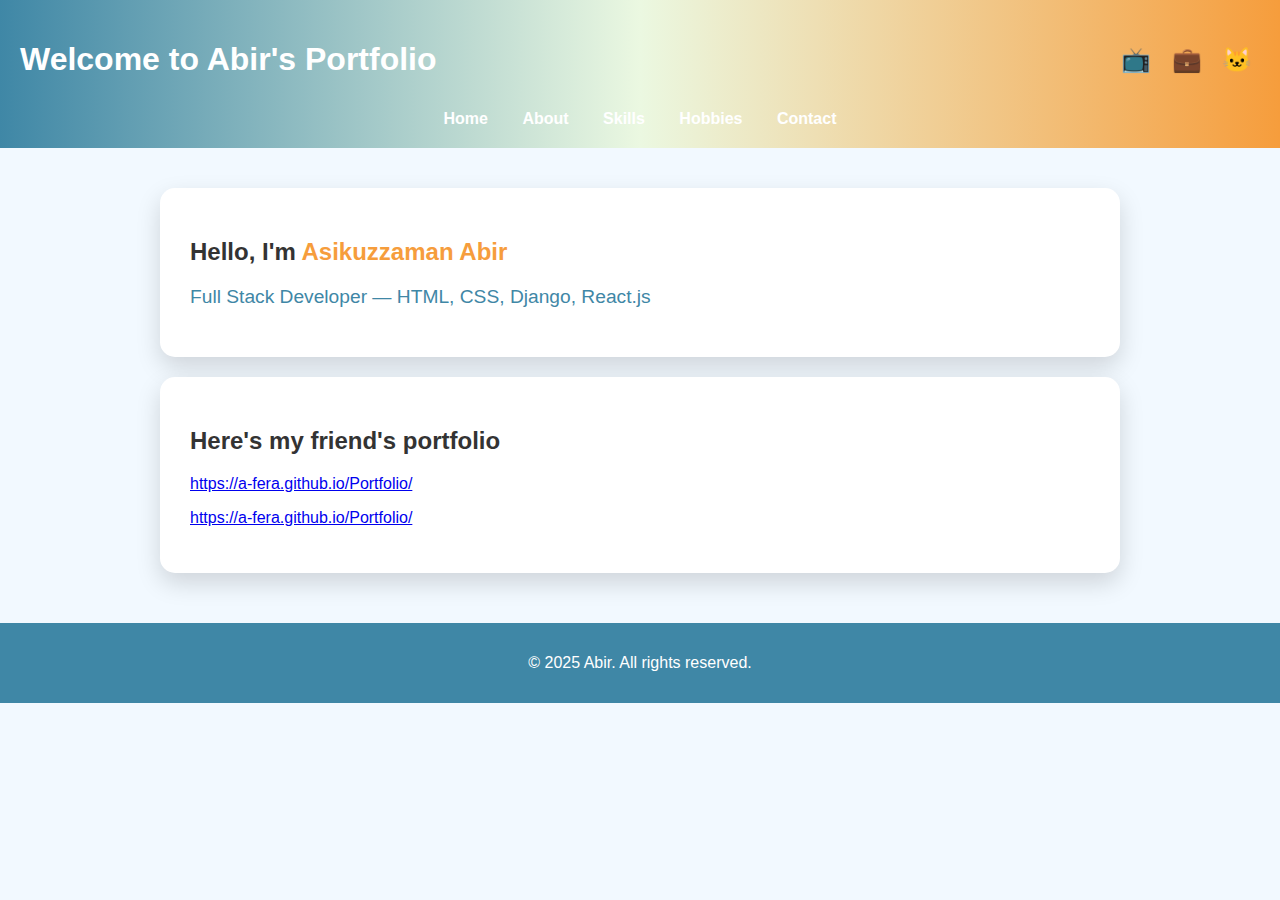
<file: index.html>
<!DOCTYPE html>
<html lang="en">
<head>
  <meta charset="UTF-8" />
  <meta name="viewport" content="width=device-width, initial-scale=1.0"/>
  <title>Abir's Portfolio</title>
  <link rel="stylesheet" href="style.css" />
</head>
<body>
  <header class="gradient">
    <div class="header-top">
      <h1>Welcome to Abir's Portfolio</h1>
      <div class="social-links">
        <a href="http://www.youtube.com/@s.m.asikuzzamanabir7610" target="_blank">📺</a>
        <a href="https://www.linkedin.com/in/asikuzzaman-abir-69b102379?lipi=urn%3Ali%3Apage%3Ad_flagship3_profile_view_base_contact_details%3BySafeZtjQ0uXQWWfu7XxKA%3D%3D" target="_blank">💼</a>
        <a href="https://github.com/abir1325" target="_blank">🐱</a>
      </div>
    </div>
    <nav>
      <a href="index.html">Home</a>
      <a href="about.html">About</a>
      <a href="skills.html">Skills</a>
      <a href="hobbies.html">Hobbies</a>
      <a href="contact.html">Contact</a>
    </nav>
  </header>

  <main>
    <section class="hero">
<!--       <img src="PXL_20250514_114737518.jpg" alt="Abir's Image" /> -->
      <h2>Hello, I'm <span class="highlight">Asikuzzaman Abir</span></h2>
      <p class="tagline">Full Stack Developer — HTML, CSS, Django, React.js</p>
    </section>
    <section class="friend">
      <h2>Here's my friend's portfolio</h2>
      <p><a href="https://a-fera.github.io/Portfolio/" target="_blank">https://a-fera.github.io/Portfolio/</a></p>
      <p><a href="https://github.com/nizamuddinchowdhury-1421/Portfolio-23101019" target="_blank">https://a-fera.github.io/Portfolio/</a></p>
    </section>
  </main>

  <footer>
    <p>&copy; 2025 Abir. All rights reserved.</p>
  </footer>
</body>
</html>
</file>
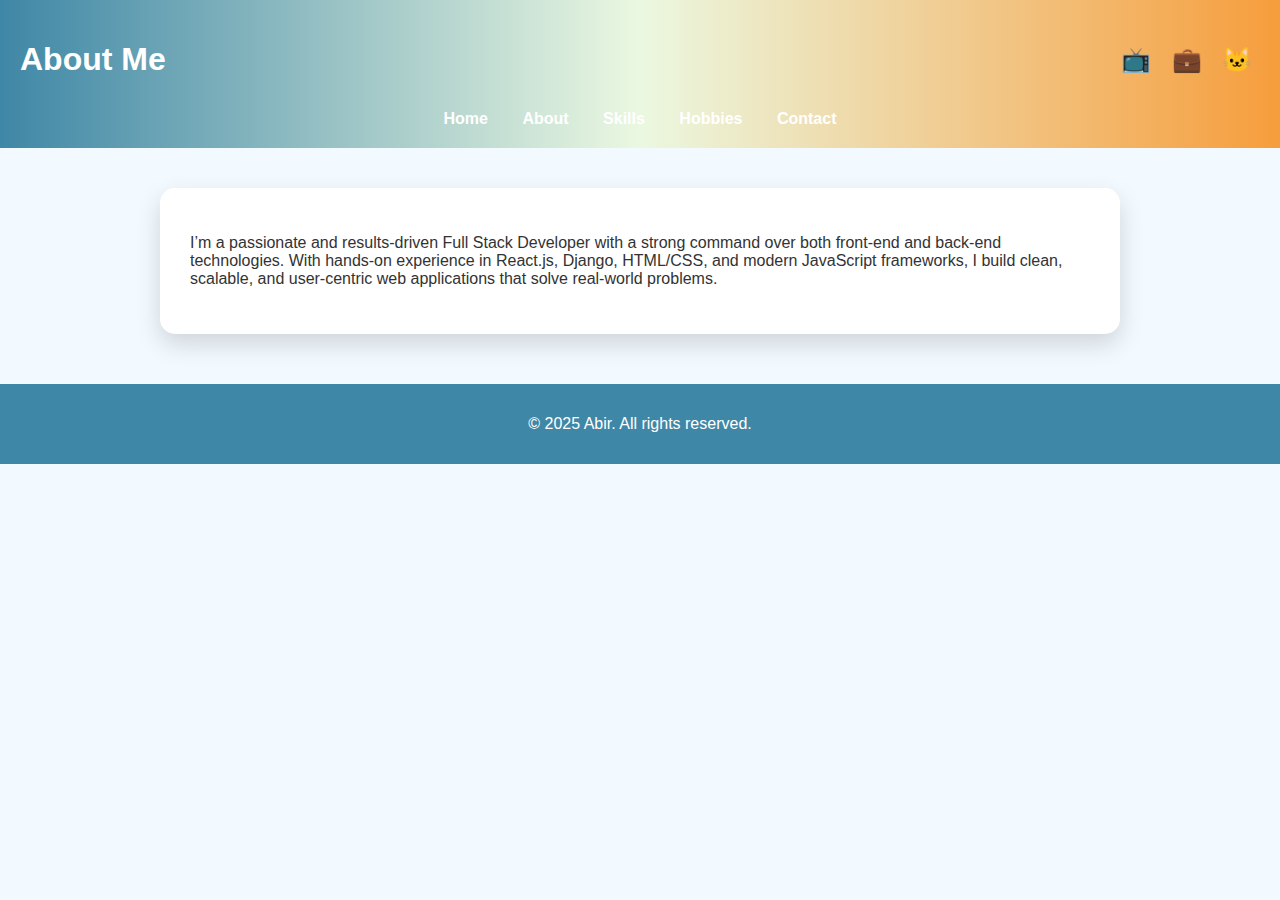
<file: about.html>
<!DOCTYPE html>
<html lang="en">
<head>
  <meta charset="UTF-8" />
  <meta name="viewport" content="width=device-width, initial-scale=1.0"/>
  <title>About - Abir</title>
  <link rel="stylesheet" href="style.css" />
</head>
<body>
  <header class="gradient">
    <div class="header-top">
      <h1>About Me</h1>
      <div class="social-links">
        <a href="http://www.youtube.com/@s.m.asikuzzamanabir7610" target="_blank">📺</a>
        <a href="https://www.linkedin.com/in/asikuzzaman-abir-69b102379?lipi=urn%3Ali%3Apage%3Ad_flagship3_profile_view_base_contact_details%3BySafeZtjQ0uXQWWfu7XxKA%3D%3D" target="_blank">💼</a>
        <a href="https://github.com/abir1325" target="_blank">🐱</a>
      </div>
    </div>
    <nav>
      <a href="index.html">Home</a>
      <a href="about.html">About</a>
      <a href="skills.html">Skills</a>
      <a href="hobbies.html">Hobbies</a>
      <a href="contact.html">Contact</a>
    </nav>
  </header>

  <main>
    <section class="about">
<!--       <img src="PXL_20250623_140806737.JPG" alt="About Image"/> -->
      <p>I’m a passionate and results-driven Full Stack Developer with a strong command over both front-end and back-end technologies. With hands-on experience in React.js, Django, HTML/CSS, and modern JavaScript frameworks, I build clean, scalable, and user-centric web applications that solve real-world problems.</p>
    </section>
  </main>

  <footer>
    <p>&copy; 2025 Abir. All rights reserved.</p>
  </footer>
</body>
</html>
</file>
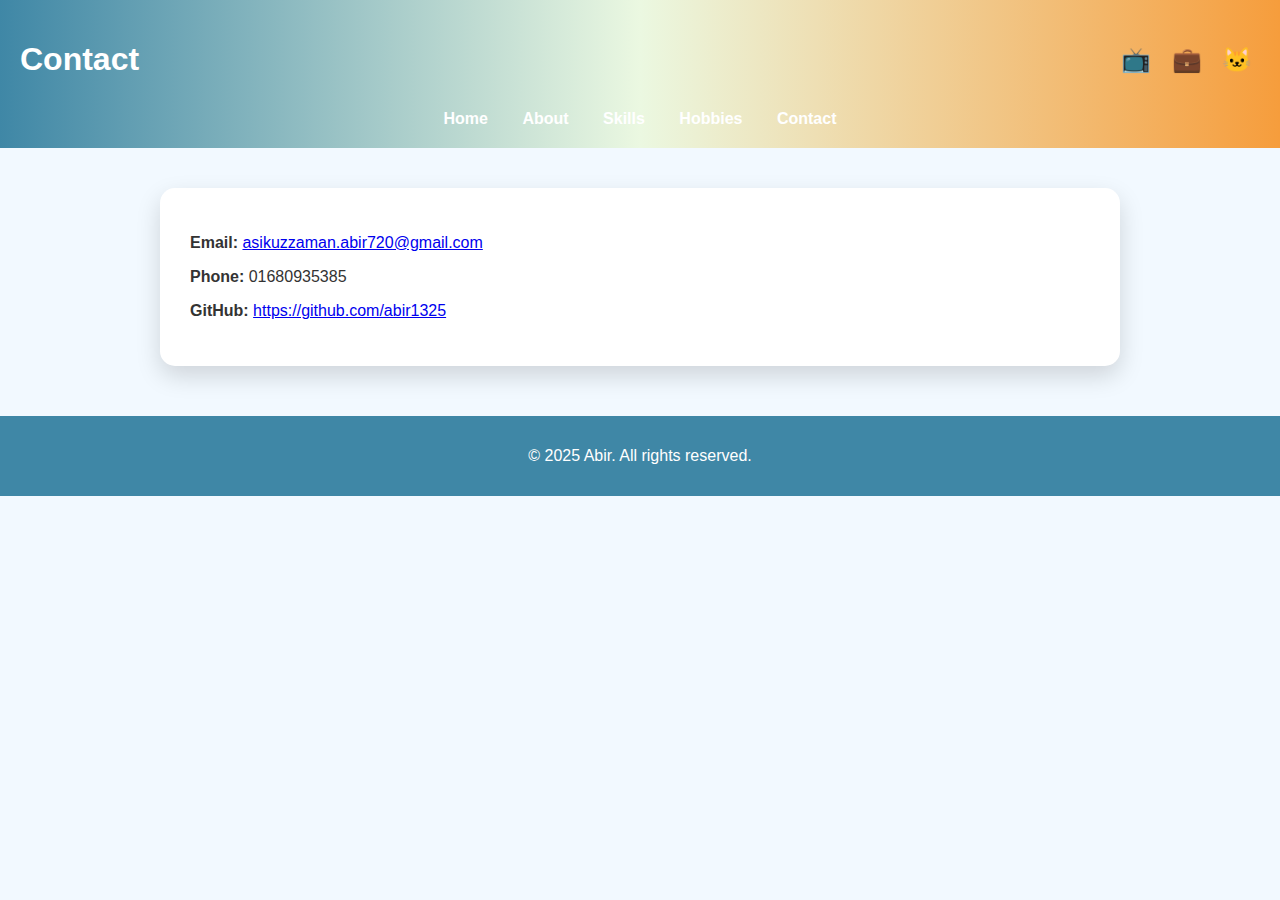
<file: contact.html>
<!DOCTYPE html>
<html lang="en">
<head>
  <meta charset="UTF-8" />
  <meta name="viewport" content="width=device-width, initial-scale=1.0"/>
  <title>Contact - Abir</title>
  <link rel="stylesheet" href="style.css" />
</head>
<body>
  <header class="gradient">
    <div class="header-top">
      <h1>Contact</h1>
      <div class="social-links">
        <a href="http://www.youtube.com/@s.m.asikuzzamanabir7610" target="_blank">📺</a>
        <a href="https://www.linkedin.com/in/asikuzzaman-abir-69b102379?lipi=urn%3Ali%3Apage%3Ad_flagship3_profile_view_base_contact_details%3BySafeZtjQ0uXQWWfu7XxKA%3D%3D" target="_blank">💼</a>
        <a href="https://github.com/abir1325" target="_blank">🐱</a>
      </div>
    </div>
    <nav>
      <a href="index.html">Home</a>
      <a href="about.html">About</a>
      <a href="skills.html">Skills</a>
      <a href="hobbies.html">Hobbies</a>
      <a href="contact.html">Contact</a>
    </nav>
  </header>

  <main>
    <section class="contact">
      <p><strong>Email:</strong> <a href="mailto:asikuzzaman.abir720@gmail.com">asikuzzaman.abir720@gmail.com</a></p>
      <p><strong>Phone:</strong> 01680935385</p>
      <p><strong>GitHub:</strong> <a href="https://github.com/abir1325" target="_blank">https://github.com/abir1325</a></p>
    </section>
  </main>

  <footer>
    <p>&copy; 2025 Abir. All rights reserved.</p>
  </footer>
</body>
</html>
</file>
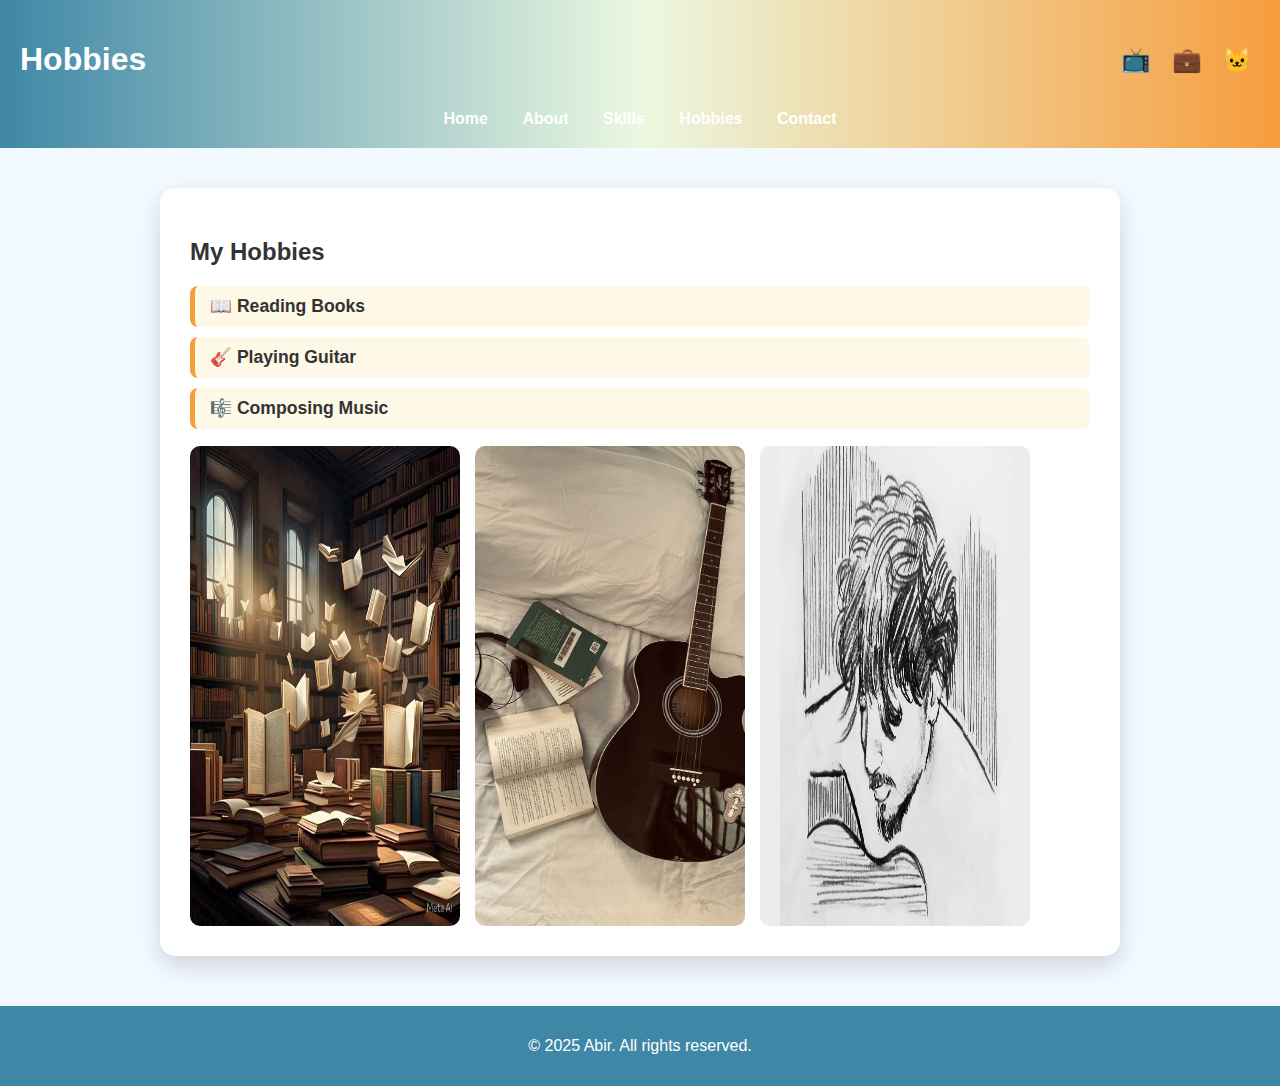
<file: hobbies.html>
<!DOCTYPE html>
<html lang="en">
<head>
  <meta charset="UTF-8" />
  <meta name="viewport" content="width=device-width, initial-scale=1.0"/>
  <title>Hobbies - Abir</title>
  <link rel="stylesheet" href="style.css" />
</head>
<body>
  <header class="gradient">
    <div class="header-top">
      <h1>Hobbies</h1>
      <div class="social-links">
        <a href="http://www.youtube.com/@s.m.asikuzzamanabir7610" target="_blank">📺</a>
        <a href="https://www.linkedin.com/in/asikuzzaman-abir-69b102379?lipi=urn%3Ali%3Apage%3Ad_flagship3_profile_view_base_contact_details%3BySafeZtjQ0uXQWWfu7XxKA%3D%3D" target="_blank">💼</a>
        <a href="https://github.com/abir1325" target="_blank">🐱</a>
      </div>
    </div>
    <nav>
      <a href="index.html">Home</a>
      <a href="about.html">About</a>
      <a href="skills.html">Skills</a>
      <a href="hobbies.html">Hobbies</a>
      <a href="contact.html">Contact</a>
    </nav>
  </header>

  <main>
    <section class="hobbies">
      <h2>My Hobbies</h2>
      <ul class="hobby-list">
        <li>📖 Reading Books</li>
        <li>🎸 Playing Guitar</li>
        <li>🎼 Composing Music</li>
      </ul>
      <div class="hobby-images">
        <img src="2da34910-b836-43ab-982d-99b6e63cd7dc.jpeg" alt="Book reading"/>
        <img src="dcc56ff4-1385-41bc-838e-45aa6804ab0f.jpeg" alt="Guitar"/>
        <img src="FB_IMG_1750401183236.jpg" alt="Composing music"/>
      </div>
    </section>
  </main>

  <footer>
    <p>&copy; 2025 Abir. All rights reserved.</p>
  </footer>
</body>
</html>
</file>
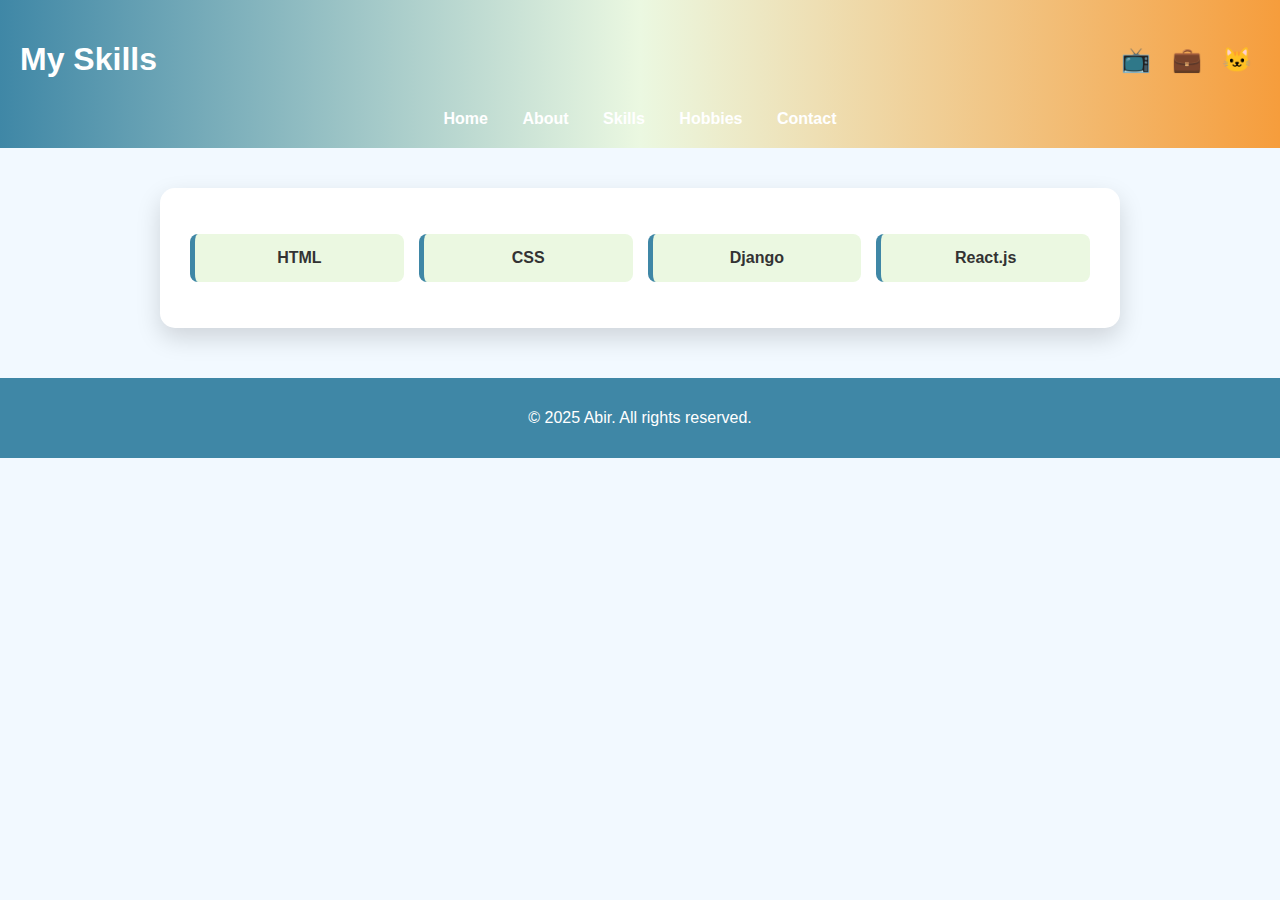
<file: skills.html>
<!DOCTYPE html>
<html lang="en">
<head>
  <meta charset="UTF-8" />
  <meta name="viewport" content="width=device-width, initial-scale=1.0"/>
  <title>Skills - Abir</title>
  <link rel="stylesheet" href="style.css" />
</head>
<body>
  <header class="gradient">
    <div class="header-top">
      <h1>My Skills</h1>
      <div class="social-links">
        <a href="http://www.youtube.com/@s.m.asikuzzamanabir7610" target="_blank">📺</a>
        <a href="https://www.linkedin.com/in/asikuzzaman-abir-69b102379?lipi=urn%3Ali%3Apage%3Ad_flagship3_profile_view_base_contact_details%3BySafeZtjQ0uXQWWfu7XxKA%3D%3D" target="_blank">💼</a>
        <a href="https://github.com/abir1325" target="_blank">🐱</a>
      </div>
    </div>
    <nav>
      <a href="index.html">Home</a>
      <a href="about.html">About</a>
      <a href="skills.html">Skills</a>
      <a href="hobbies.html">Hobbies</a>
      <a href="contact.html">Contact</a>
    </nav>
  </header>

  <main>
    <section class="skills">
      <ul class="skill-grid">
        <li>HTML</li>
        <li>CSS</li>
        <li>Django</li>
        <li>React.js</li>
      </ul>
    </section>
  </main>

  <footer>
    <p>&copy; 2025 Abir. All rights reserved.</p>
  </footer>
</body>
</html>
</file>
<file: style.css>
body {
  margin: 0;
  font-family: 'Segoe UI', Tahoma, Geneva, Verdana, sans-serif;
  background: #f2f9ff;
  color: #333;
}

header.gradient {
  background: linear-gradient(to right, #3f87a6, #ebf8e1, #f69d3c);
  color: white;
  padding: 20px;
  text-align: center;
  position: relative;
}

.header-top {
  display: flex;
  justify-content: space-between;
  align-items: center;
  flex-wrap: wrap;
}

.social-links a {
  color: white;
  margin: 0 8px;
  text-decoration: none;
  font-size: 1.5em;
}

nav {
  margin-top: 10px;
}

nav a {
  color: white;
  margin: 0 15px;
  text-decoration: none;
  font-weight: bold;
}

main {
  padding: 20px;
}

.hero, .about, .skills, .contact, .hobbies, .friend {
  max-width: 900px;
  margin: auto;
  background: white;
  padding: 30px;
  border-radius: 15px;
  box-shadow: 0 10px 25px rgba(0,0,0,0.15);
  margin-top: 20px;
}

.hero img, .about img {
  width: 100%;
  border-radius: 15px;
  margin-bottom: 20px;
}

h2 span.highlight {
  color: #f69d3c;
}

.tagline {
  font-size: 1.2em;
  color: #3f87a6;
}

.highlight {
  color: #f69d3c;
  font-weight: bold;
}

.skills ul.skill-grid {
  display: grid;
  grid-template-columns: repeat(auto-fit, minmax(150px, 1fr));
  gap: 15px;
  list-style: none;
  padding: 0;
}

.skills li {
  background: #ebf8e1;
  padding: 15px;
  border-left: 5px solid #3f87a6;
  border-radius: 8px;
  font-weight: bold;
  text-align: center;
}

.hobby-list {
  list-style: none;
  padding-left: 0;
  font-size: 1.1em;
}

.hobby-list li {
  background: #fef8e7;
  margin: 10px 0;
  padding: 10px 15px;
  border-left: 5px solid #f69d3c;
  border-radius: 8px;
  font-weight: bold;
}

.hobby-images {
  display: flex;
  gap: 15px;
  flex-wrap: wrap;
  margin-top: 15px;
}

.hobby-images img {
  width: 30%;
  border-radius: 10px;
}

footer {
  text-align: center;
  padding: 15px;
  background: #3f87a6;
  color: white;
  margin-top: 30px;
  position: relative;
}
</file>
